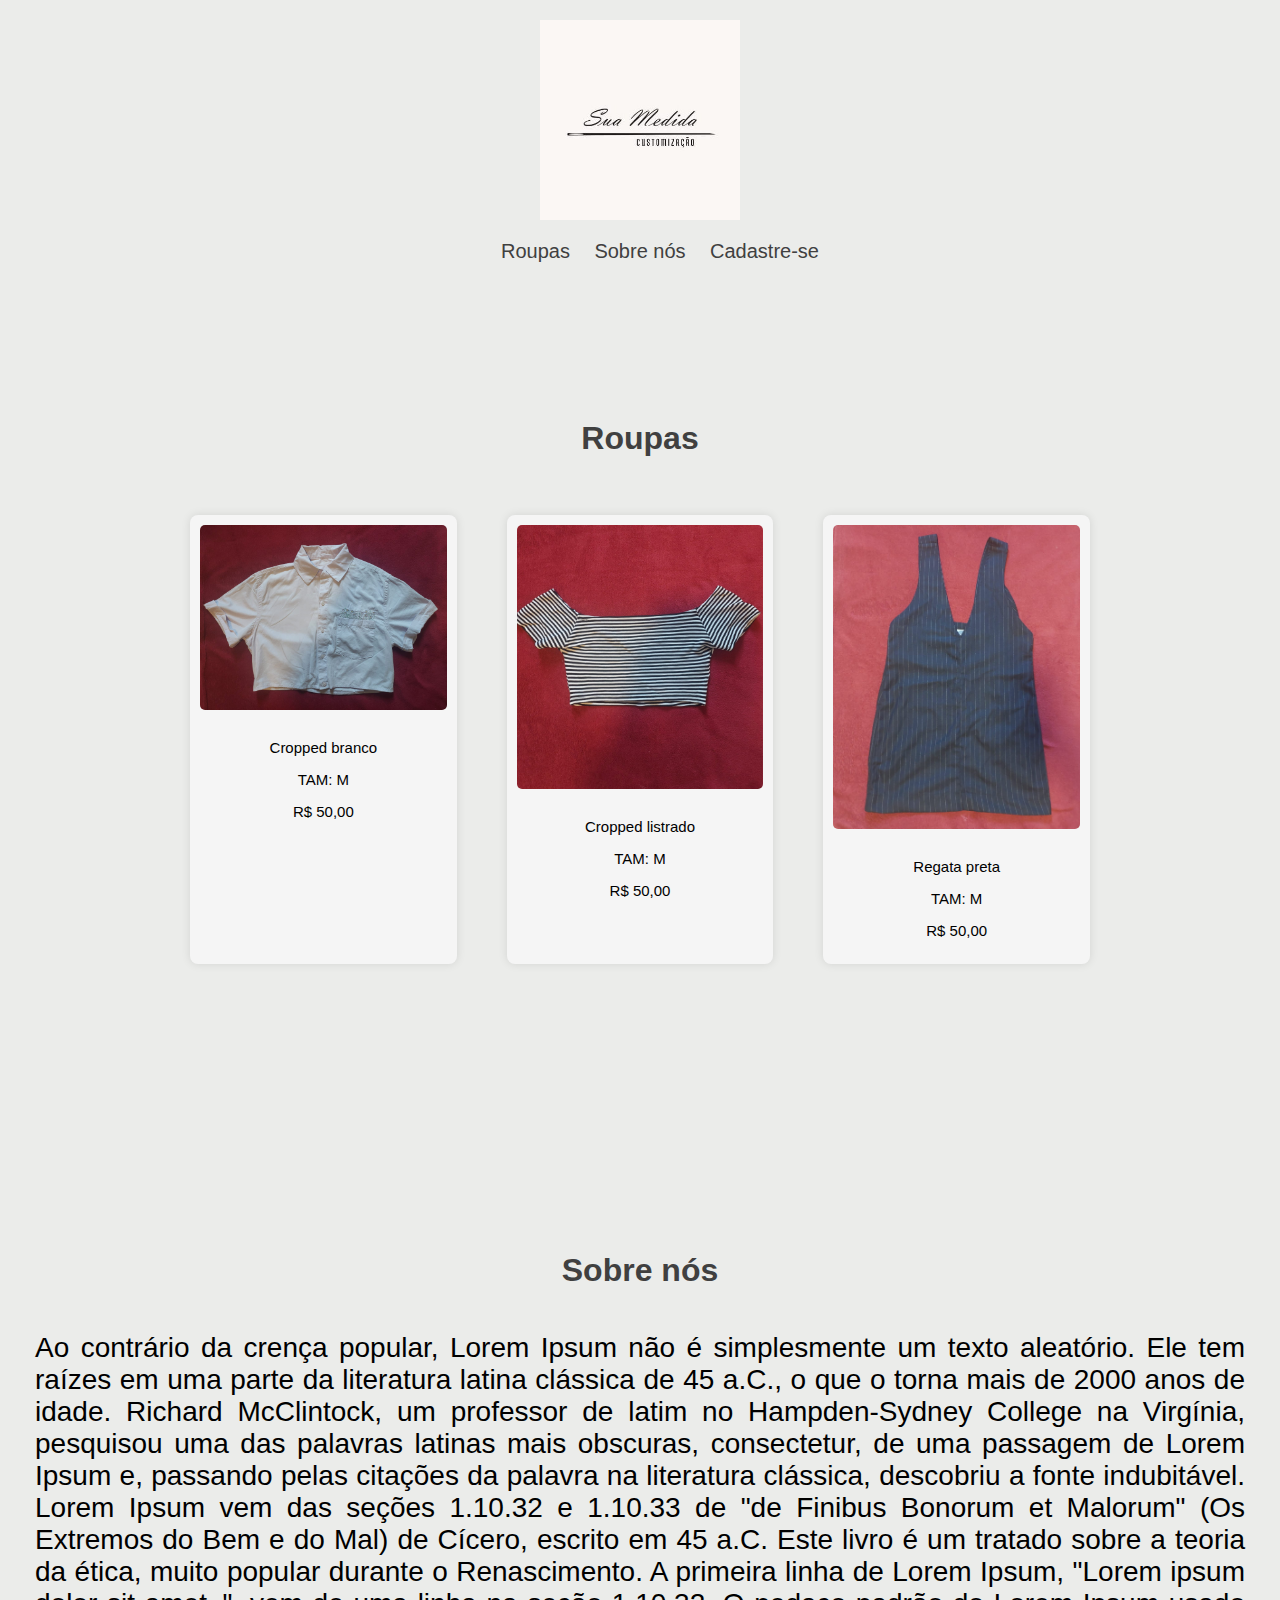
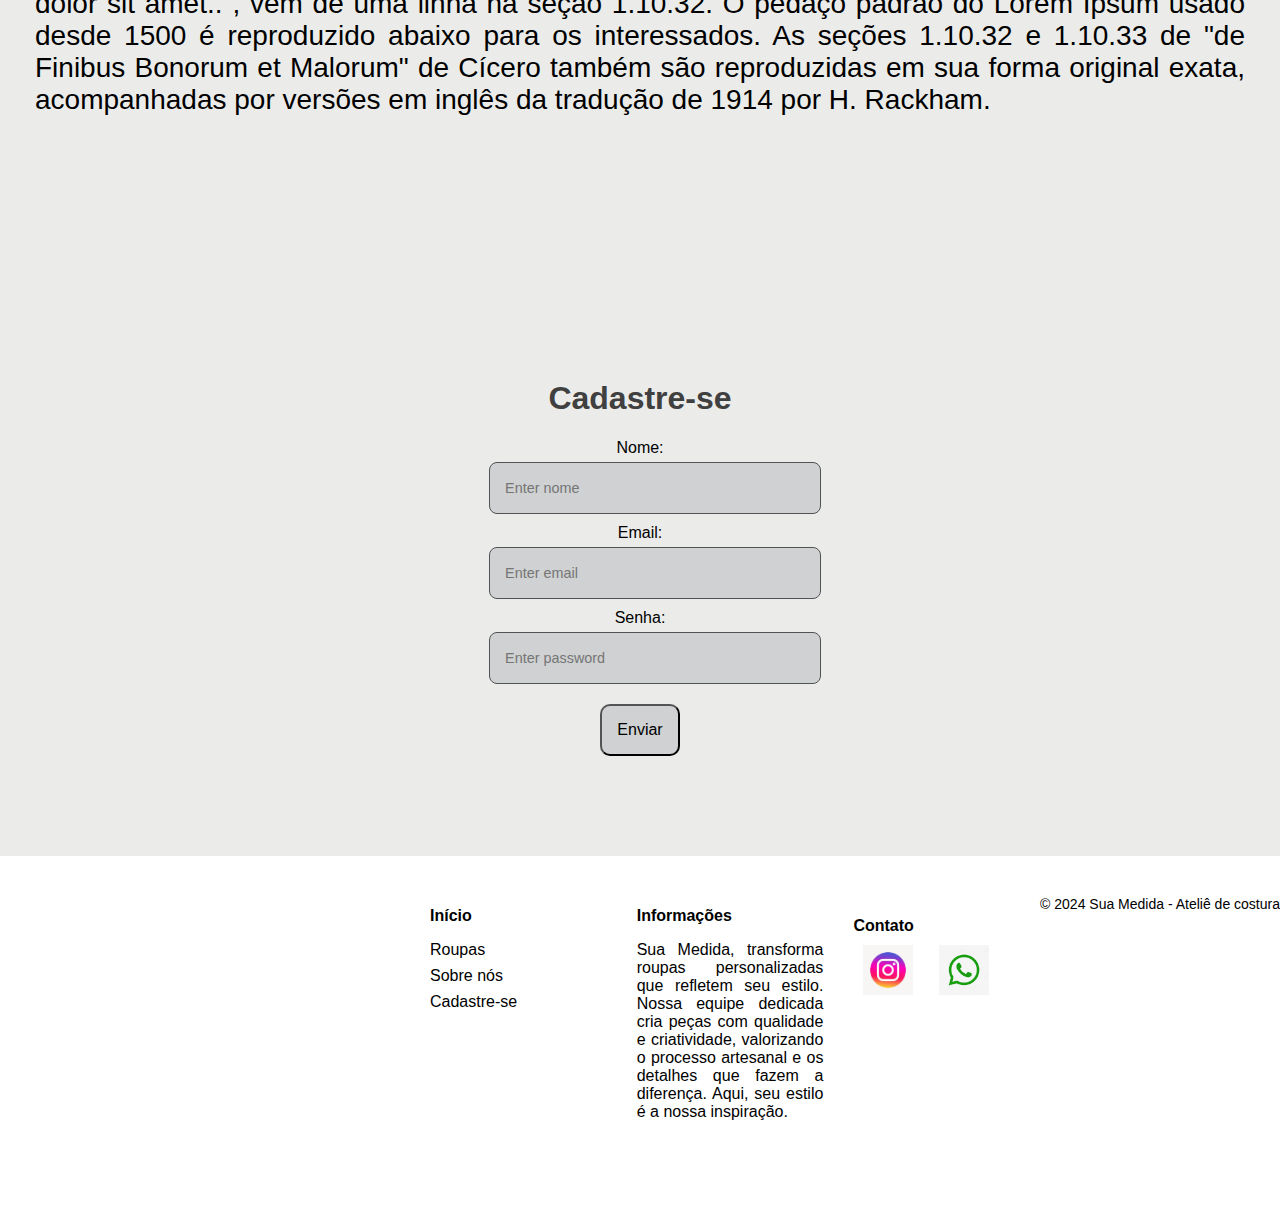
<file: index.html>
<!DOCTYPE html>
<html lang="pt-br">
<head>
    <meta charset="UTF-8">
    <!-- Define o conjunto de caracteres usado no documento, aqui é UTF-8 -->
    <meta name="viewport" content="width=device-width, initial-scale=1.0">
    <!-- Define a escala inicial e a largura da viewport para uma visualização responsiva em dispositivos móveis -->
    <link rel="stylesheet" href="css/estilo.css">
    <!-- Link para a pasta e o arquivo de estilos CSS que define a aparência do documento -->
    <script src="https://cdn.jsdelivr.net/npm/bootstrap@5.3.3/dist/js/bootstrap.bundle.min.js"></script>
     
</head>
    <title>Sua Medida - Ateliê de costura</title>
    <!-- Define o título da página, que aparece na aba do navegador -->
</head>
<body data-bs-spy="scroll" data-bs-target=".navbar" data-bs-offset="50">


<header>
    <img src="img/logo.jpeg" alt="Logo" class="logo">
    <!-- Cabeçalho do site -->
    <nav>
            <!-- Seção de navegação -->
        <div class="container-fluid">
            <ul class="navbar-nav">
                <li class="nav-item">
                    <a class="nav-link" href="#section1">Roupas</a>
                </li>
                <li class="nav-item">
                    <a class="nav-link" href="#section2">Sobre nós</a>
                </li>
                <li class="nav-item">
                    <a class="nav-link" href="#section3">Cadastre-se</a>
                </li>
            </ul>
        </div>
    </nav>
</header>
<!--seção de navegação das paginas-->
<nav class="navbar navbar-expand-sm bg-dark navbar-dark fixed-top"></nav>

<div id="section1" class="container-fluid bg-success text-white" style="padding:100px 20px;">
  <h1>Roupas</h1>
  <section id="home" class="home">
   <ul>
    <!-- Lista de itens dentro da seção -->
     <li>
        <!-- Item da lista com imagem e descrição -->
        <img src="img/roupa1.jpeg" alt="roupa1">
        <!-- Imagem do item, com texto alternativo para acessibilidade -->
        <div class="home-descricao">
            <!-- Div para a descrição do item -->
            <p>Cropped branco</p>
            <!-- Nome do item -->
            <p>TAM: M</p>
            <!-- Tamanho do item -->
            <p>R$ 50,00</p>
            <!-- Preço do item -->
        </div>
        </li>
        <li>
                <!-- Outro item da lista com imagem e descrição -->
                <img src="img/roupa2.jpeg" alt="roupa2">
                <!-- Imagem do item, com texto alternativo para acessibilidade -->
                <div class="home-descricao">
                    <!-- Div para a descrição do item -->
                    <p>Cropped listrado</p>
                    <!-- Nome do item -->
                    <p>TAM: M</p>
                    <!-- Tamanho do item -->
                    <p>R$ 50,00</p>
                    <!-- Preço do item -->
                </div>
            </li>
            <li>
                <!-- Outro item da lista com imagem e descrição -->
                <img src="img/roupa3.jpeg" alt="roupa3">
                <!-- Imagem do item, com texto alternativo para acessibilidade -->
                <div class="home-descricao">
                    <!-- Div para a descrição do item -->
                    <p>Regata preta</p>
                    <!-- Nome do item -->
                    <p>TAM: M</p>
                    <!-- Tamanho do item -->
                    <p>R$ 50,00</p>
                    <!-- Preço do item -->
                </div>
            </li>
        </ul>
    </section> 
</div>

<div id="section2" class="container-fluid bg-warning" style="padding:100px 20px;">
    <h1>Sobre nós</h1>
    <!--historia-->
    <p>Ao contrário da crença popular, Lorem Ipsum não é simplesmente um texto aleatório. Ele tem raízes em uma parte da literatura latina clássica de 45 a.C., o que o torna mais de 2000 anos de idade. Richard McClintock, um professor de latim no Hampden-Sydney College na Virgínia, pesquisou uma das palavras latinas mais obscuras, consectetur, de uma passagem de Lorem Ipsum e, passando pelas citações da palavra na literatura clássica, descobriu a fonte indubitável. Lorem Ipsum vem das seções 1.10.32 e 1.10.33 de "de Finibus Bonorum et Malorum" (Os Extremos do Bem e do Mal) de Cícero, escrito em 45 a.C. Este livro é um tratado sobre a teoria da ética, muito popular durante o Renascimento. A primeira linha de Lorem Ipsum, "Lorem ipsum dolor sit amet..", vem de uma linha na seção 1.10.32.

O pedaço padrão do Lorem Ipsum usado desde 1500 é reproduzido abaixo para os interessados. As seções 1.10.32 e 1.10.33 de "de Finibus Bonorum et Malorum" de Cícero também são reproduzidas em sua forma original exata, acompanhadas por versões em inglês da tradução de 1914 por H. Rackham.</p>
</div>

<div id="section3" class="container-fluid bg-secondary text-white" style="padding:100px 20px;">
    <!--formulario-->
  <h1>Cadastre-se</h1>
  <form action="/action_page.php"> <!-- nome do arquivo php aquiiii-->
        <div class="mb-3 mt-3">
          <label for="email">Nome:</label>
          <input type="nome" class="form-control" id="nome" placeholder="Enter nome" name="nome">
        </div>
        <div class="mb-3 mt-3">
          <label for="email">Email:</label>
          <input type="email" class="form-control" id="email" placeholder="Enter email" name="email">
        </div>
        <div class="mb-3">
          <label for="pwd">Senha:</label>
          <input type="password" class="form-control" id="pwd" placeholder="Enter password" name="pswd">
        </div>
        <button type="submit" class="btn btn-primary">Enviar</button>
      </form>
</div>

    <!-- Rodapé da página -->
<footer>
    <div class="footer-container">
    <div class="footer-section">
        <!-- Mapa do endereço -->
        <iframe src="https://www.google.com/maps/embed?pb=!1m18!1m12!1m3!1d3661.827625287934!2d-46.32479342518252!3d-23.3944523554805!2m3!1f0!2f0!3f0!3m2!1i1024!2i768!4f13.1!3m3!1m2!1s0x94ce87785706619d%3A0x32fab1c5bd6fe009!2sSua%20Medida%20Ateli%C3%AA%20de%20Costura!5e0!3m2!1spt-BR!2sbr!4v1724029747272!5m2!1spt-BR!2sbr" width="400" height="300" style="border:0;" allowfullscreen="" loading="lazy" referrerpolicy="no-referrer-when-downgrade"></iframe>
    </div>
    <div class="footer-section">
        <h4>Início</h4>
        <ul class="navbar-nav">
                <li class="nav-item">
                    <a class="nav-link" href="#section1">Roupas</a>
                </li>
                <li class="nav-item">
                    <a class="nav-link" href="#section2">Sobre nós</a>
                </li>
                <li class="nav-item">
                    <a class="nav-link" href="#section3">Cadastre-se</a>
                </li>
            </ul>
    </div>
    <div class="footer-section">
        <h4>Informações</h4>
          <ul>
            <li> Sua Medida, transforma roupas personalizadas que refletem seu estilo. Nossa equipe dedicada cria peças com qualidade e criatividade, valorizando o processo artesanal e os detalhes que fazem a diferença. Aqui, seu estilo é a nossa inspiração. </li>
          </ul>
    </div>   
    <div class="footer-section social-media">
        <div class="footer-section"> 
            <h4>Contato</h4>
            <a href="https://www.instagram.com/suamedidaatelie?igsh=MXF2ODNwNTl4cXRpNQ=="><i> <img src="img/insta.jpeg"> </i></a>
            <a href="https://wa.me/5511987654321" target="_blank" class="btn-whatsapp"><i> <img src="img/wpp.jpg"> </i></a>
            <a href="#"><i class="fab fa-instagram"></i></a>
        </div>
    </div>    
    <div class="footer-copyright">
        &copy; 2024 Sua Medida - Ateliê de costura
    </div>
        
        
  

    </footer>

</body>
</html>
</file>
<file: css/estilo.css>
body {
    font-family: 'Arial', sans-serif;
    margin: 0;
    padding: 0;
    box-sizing: border-box;
    background-color: #EBECEA;
    /* Definindo a fonte padrão e removendo margens e espaçamentos padrões */
}

header {
    color: white;
    padding: 20px 0;
    text-align: center;
    /* Estilo do cabeçalho */
}

#area_cabecalho{
	background-position:center;
    background-image: url(../img/fundo.jpeg);
	background-repeat: no-repeat;
	padding: 15px;
	text-align: center;
	height: 600px;}

    #area_logo {
        padding: 10px;
        font-style: italic;
    }
#cor_logo{
    font-size: 100px;
}
.container-fluid a:link{
font-size: 20px;
color: #404040;
padding: 10px;
text-decoration: none;
}
.container-fluid a:visited{
color: #404040;
}
.container-fluid Sa:hover{
color: #919396;
background-color: #333333;
border-radius: 5px;
}
.logo {
  max-width: 200px; /* Ajuste o tamanho máximo da logo */
  height: auto; /* Mantém a proporção da imagem */
  color: #fff;
}
nav{
    text-align: center;
}
nav ul {
    list-style: none;
    /* Removendo a lista padrão */
}

nav ul li {
    display: inline;
    /* Navegação horizontal */
}

a {
    color: black;
    text-decoration: none;
    /* Estilizando os links */
}

a:hover {
    color: white;
    /* Efeito hover para links */
}

section {
    max-width: 900px;  /* Ajuste para o tamanho desejado */
    margin: 20px auto;
    padding: 20px;
    /* Ajuste do tamanho da seção e remoção de padding extra */
}

.home ul {
    display: flex;
    justify-content: space-between;
    padding: 0;
    list-style: none;
    gap: 50px;  /* Ajuste para o espaçamento desejado entre imagens */
    /* Usando flexbox para espaçar as imagens */
}

.home ul li {
    flex: 1;
    padding: 10px;
    background-color: whitesmoke;
    color: black; /* Garantindo legibilidade */
    border-radius: 8px;
    box-shadow: 0 0 10px rgba(0, 0, 0, 0.1);
    text-align: center;
    margin-bottom: 10px; /* Ajustando o espaço abaixo dos itens da lista */
    transition: transform 0.3s ease-in-out;
    /* Estilizando cada item da lista */
}

.home ul li img {
    width: 100%;
    height: auto;
    max-width: 250px;
    border-radius: 5px;
    margin-bottom: 10px;
    transition: transform 0.3s ease-in-out;
    /* Estilizando as imagens */
}

.home ul li:hover img {
    transform: scale(1.05);
    /* Efeito de zoom nas imagens ao passar o mouse */
}

.home ul li:hover {
    transform: translateY(-5px);
    /* Efeito de movimento para o item da lista ao passar o mouse */
}

.home .home-descricao {
    font-size: 15px;
    color: black;
    margin-top: 10px;
    /* Estilo da descrição abaixo das imagens */
}
#section2 p{
    color: black;
    text-align: justify;
    padding: 15px;
    font-size: 28px;
}
#section1, #section2, #section3, #section4 h1{
    text-align: center;
}
form{
    display: flex;
    flex-direction: column; 
    align-items: center;
    
}
form label{
    display: flex;
    flex-direction: column;
    color: black;
}
form input{
    background-color: #CFD1D2;
    width: 300px;
    height: 50px;
    padding: 0 5%;
    margin-top: 5px;
    margin-bottom: 10px;
    color: white;
    font-size: 90%;
    border: 1px solid #515254;
    border-radius: 8px;
}
form input[type="submit"]{
    width: 50%;
    margin-top: 5%;
    border-radius: 32px;
    color: white;
    font-size: 90%;
}
form input[type="submit"]:hover {
    background-color: black;
    font-size: 100%;
}
button {
    background-color: #CFD1D2;
    font-size: 100%;
    color: black;
    padding: 15px;
    margin-top: 10px;
    border-radius: 10px;
}
.placeholder {
    color:black;
}
h1{
    color: #404040;
}

footer {

    background-color: white;
    color: black;
    padding: 20px 0;
}
/*rodape*/
.footer-container {
  display: flex;
  justify-content: space-between;
  flex-wrap: wrap;
  margin: 0 auto;
}
/*inicio da sessão rodape*/
.footer-section {
  flex: 1;
  margin: 10px;
}
/*subtitulo do rodape*/
.footer-section h4 {
  margin-bottom: 10px;
}
/*lista rodape*/
.footer-section ul {
  list-style: none;
  padding: 0;
}

.footer-section ul li {
  margin-bottom: 8px;
  text-align: justify;
}

.footer-section ul li a {
  color: black;
  text-decoration: none;
}

.footer-section ul li a:hover {
  text-decoration: underline;
}
/*foto da midia social para contato*/
.footer-section.social-media {
  display: flex;
  justify-content: space-around;
}
.footer-section.social-media img{
    height: 50px;
    width: 50px;
}

.footer-section.social-media a {
  color: #bbb8b4;
  font-size: 20px;
  margin: 0 10px;
  text-decoration: none;
}


/*direitos reservados*/
.footer-copyright {
  text-align: center;
  margin-top: 20px;
  font-size: 14px;
}




/* Estilos para a seção do perfil */
#perfil {
    background-color: black; /* Cor de fundo leve */
    padding: 20px; /* Espaçamento interno */
    text-align: center; /* Centraliza o texto */
    border-bottom: 1px solid #dee2e6; /* Linha de separação */
}

header {
    margin-top: 0px; /* Espaço entre o perfil e o cabeçalho */
}
</file>
